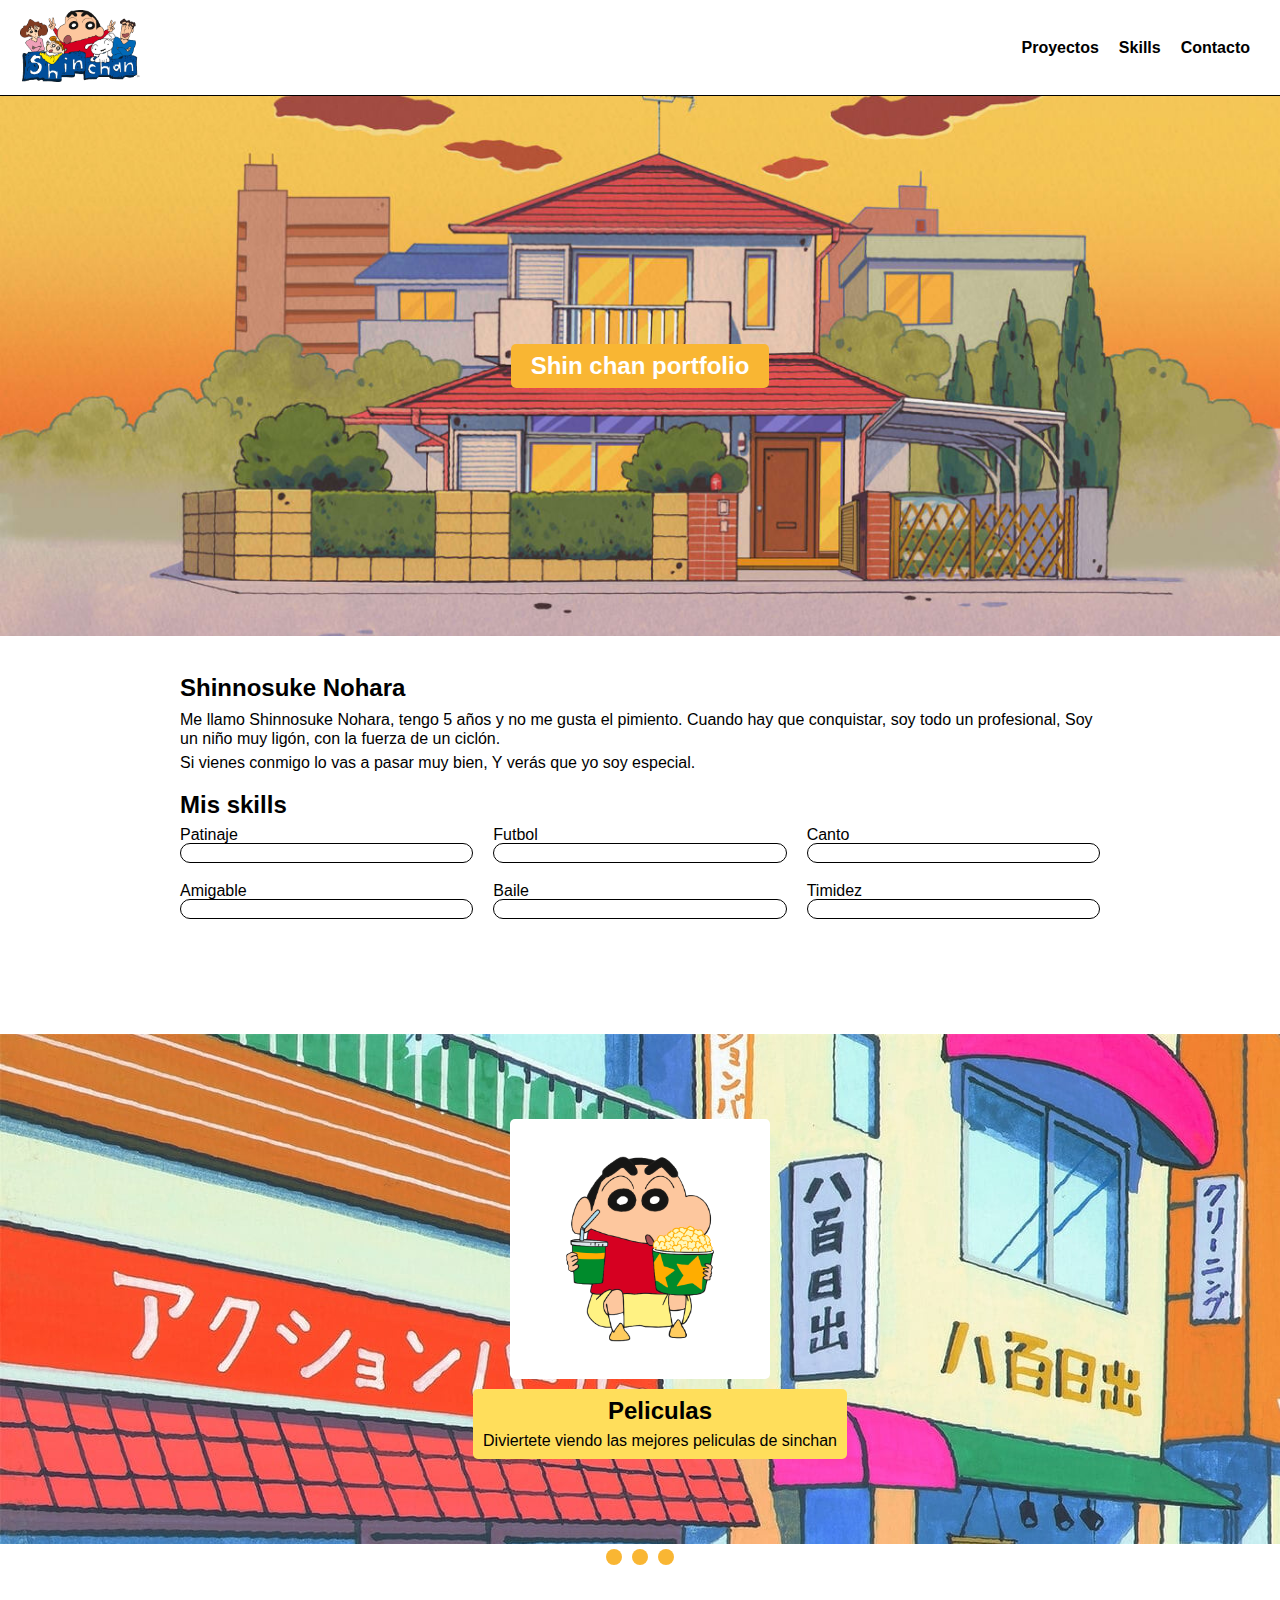
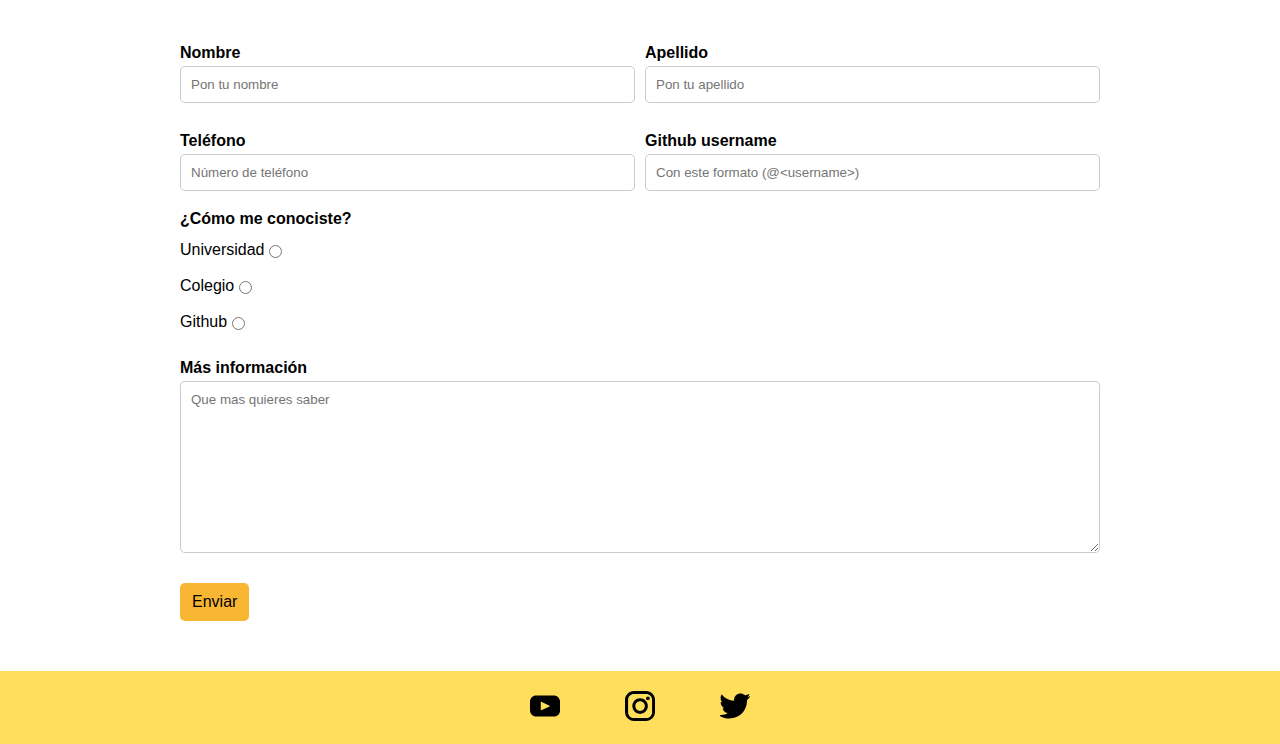
<file: index.html>
<!DOCTYPE html>
<html lang="es">
<head>
  <meta charset="UTF-8">
  <meta http-equiv="X-UA-Compatible" content="IE=edge">
  <meta name="viewport" content="width=device-width, initial-scale=1.0">
  <title>Portfolio Shin chan</title>
  <link rel="icon" type="image/x-icon" href="images/favicon-2.ico">
  <meta name="description" content="Shin chan">
  <meta property="og:title" content="Shinnosuke Nohara">
  <meta property="og:description" content="Shinnosuke Nohara, tengo 5 años y no me gusta el pimiento.">
  <meta property="og:image" content="https://keepcodingweb13.github.io/html-css-practica/images/social.png">
  <link rel="preconnect" href="https://fonts.googleapis.com">
  <link rel="preconnect" href="https://fonts.gstatic.com" crossorigin>
  <link href="https://fonts.googleapis.com/css2?family=Source+Sans+Pro:wght@400;700&display=swap" rel="stylesheet">
  <link rel="stylesheet" href="css/reset.css">
  <link rel="stylesheet" href="css/common.css">
  <link rel="stylesheet" href="css/navbar.css">
  <link rel="stylesheet" href="css/header.css">
  <link rel="stylesheet" href="css/form.css">
  <link rel="stylesheet" href="css/skills.css">
  <link rel="stylesheet" href="css/carousel.css">
  <link rel="stylesheet" href="css/footer.css">
</head>
<body>
  <!-- Navbar -->
  <nav class="navbar">
    <div class="image-container">
      <a href="index.html">
        <img src="images/shin-chan-logo.jpg" alt="Shin chan familia">
      </a>
    </div>
    <div class="desktop-menu">
      <ul class="menu">
        <li class="list-item">
          <a href="projects.html">Proyectos</a>
        </li>
        <li class="list-item">
          <a href="#skills">Skills</a>
        </li>
        <li class="list-item">
          <a href="#contacto">Contacto</a>
        </li>
      </ul>
    </div>
    <div class="mobile-menu">
      <label for="hamburger-input">Menu</label>
      <input type="checkbox" id="hamburger-input" class="burger-shower" />
      <label id="hamburger-menu" for="hamburger-input">
        <ul class="menu">
          <li class="list-item">
            <a href="projects.html">Proyectos</a>
          </li>
          <li class="list-item">
            <a href="#skills">Skills</a>
          </li>
          <li class="list-item">
            <a href="#contacto">Contacto</a>
          </li>
        </ul>
        <div class="overlay"></div>
      </label>
    </div>
  </nav>
  <!-- Header -->
  <header class="header">
    <picture class="img-container">
      <img
        sizes="(max-width: 1400px) 100vw, 1400px"
        srcset="
          images/header/bg-shinchan_jt8dwx_c_scale,w_200.jpg 200w,
          images/header/bg-shinchan_jt8dwx_c_scale,w_518.jpg 518w,
          images/header/bg-shinchan_jt8dwx_c_scale,w_734.jpg 734w,
          images/header/bg-shinchan_jt8dwx_c_scale,w_904.jpg 904w,
          images/header/bg-shinchan_jt8dwx_c_scale,w_1050.jpg 1050w,
          images/header/bg-shinchan_jt8dwx_c_scale,w_1243.jpg 1243w,
          images/header/bg-shinchan_jt8dwx_c_scale,w_1397.jpg 1397w,
          images/header/bg-shinchan_jt8dwx_c_scale,w_1394.jpg 1394w,
          images/header/bg-shinchan_jt8dwx_c_scale,w_1400.jpg 1400w"
        src="images/header/bg-shinchan_jt8dwx_c_scale,w_1400.jpg"
        alt=""
      >
    </picture>
    <div class="text-content">
      <h1>Shin chan portfolio</h1>
    </div>
  </header>
  <!-- End header -->
  <!-- End Navbar -->
  <main class="main-content">
    <section class="introduction">
      <h2>Shinnosuke Nohara</h2>
      <p>Me llamo Shinnosuke Nohara, tengo 5 años y no me gusta el pimiento. Cuando hay que conquistar, soy todo un profesional,
        Soy un niño muy ligón, con la fuerza de un ciclón.</p>
      <p>Si vienes conmigo lo vas a pasar muy bien,
        Y verás que yo soy especial.</p>
    </section>
    <section id="skills" class="skills">
      <h2>Mis skills</h2>
      <div class="skill-list">
        <div class="skill">
          Patinaje
          <div class="progress-container">
            <div class="progress-bar animate-progress-bar w-75"></div>
          </div>
        </div>
        <div class="skill">
          Futbol
          <div class="progress-container">
            <div class="progress-bar animate-progress-bar w-50"></div>
          </div>
        </div>
        <div class="skill">
          Canto
          <div class="progress-container">
            <div class="progress-bar animate-progress-bar w-50"></div>
          </div>
        </div>
        <div class="skill">
          Amigable
          <div class="progress-container">
            <div class="progress-bar animate-progress-bar w-100"></div>
          </div>
        </div>
        <div class="skill">
          Baile
          <div class="progress-container">
            <div class="progress-bar animate-progress-bar w-100"></div>
          </div>
        </div>
        <div class="skill">
          Timidez
          <div class="progress-container">
            <div class="progress-bar animate-progress-bar w-15"></div>
          </div>
        </div>
      </div>
    </section>
  </main>
  <!-- Carousel -->
  <section class="carousel-container">
    <div class="carousel-slides">
      <div class="slide" id="slide1">
        <article>
          <img src="images/carousel/peliculas-shin-chan.jpg" alt="Peliculas shin chan">
          <a href="https://shinchan.lukinternacional.com/es/24-peliculas-shin-chan" target="_blank" rel="noopener noreferrer">
            <div class="text-content main-bg">
              <h3>Peliculas</h3>
              <p>Diviertete viendo las mejores peliculas de sinchan</p>
            </div>
          </a>
        </article>
      </div>
      <div class="slide" id="slide2">
        <article class="yard-bg">
          <img src="images/carousel/figuras-y-peluches-shin-chan.jpg" alt="Peliculas shin chan">
          <a href="https://shinchan.lukinternacional.com/es/27-figuras-y-peluches-shin-chan" target="_blank" rel="noopener noreferrer">
            <div class="text-content main-bg">
              <h3>Figuras</h3>
              <p>Compra tus figuras favoritas de shin chan</p>
            </div>
          </a>
        </article>
      </div>
      <div class="slide" id="slide3">
        <article>
          <img src="images/carousel/complementos.jpg" alt="Peliculas shin chan">
          <a href="https://shinchan.lukinternacional.com/es/26-complementos" target="_blank" rel="noopener noreferrer">
            <div class="text-content main-bg">
              <h3>Complementos</h3>
              <p>Lo mejores complementos de sinchan</p>
            </div>
          </a>
        </article>
      </div>
    </div>
    <div class="carousel-links">
      <a class="carousel-dot" href="#slide1"></a>
      <a class="carousel-dot" href="#slide2"></a>
      <a class="carousel-dot" href="#slide3"></a>
    </div>
  </section>
  <!-- End Carousel -->
  <form class="form-container" action="/contact" method="post">
    <div class="input-text-group">
      <div class="form-group">
        <label class="text-label" for="name">Nombre</label>
        <input required type="text" id="name" name="name" placeholder="Pon tu nombre">
      </div>
      <div class="form-group">
        <label class="text-label" for="surname">Apellido</label>
        <input placeholder="Pon tu apellido" required type="text" name="text" id="surname">
      </div>
      <div class="form-group">
        <label class="text-label" for="phone">Teléfono</label>
        <input
          required
          placeholder="Número de teléfono"
          id="phone"
          type="tel"
          name="phone"
          pattern="[0-9]+"
        >
      </div>
      <div class="form-group">
        <label class="text-label" for="githubTag">Github username</label>
        <input
          required
          id="githubTag"
          type="text"
          name="githubTag"
          pattern="^@[^\s]+"
          placeholder="Con este formato (@<username>)"
        >
      </div>
    </div>
    <div class="form-group">
      <p class="text-label">¿Cómo me conociste?</p>
      <div class="radio-group">
        <label for="university">Universidad</label>
        <input required type="radio" name="contact" id="university" value="university">
      </div>
      <div class="radio-group">
        <label for="school">Colegio</label>
        <input required type="radio" name="contact" id="school" value="school">
      </div>
      <div class="radio-group">
        <label for="github">Github</label>
        <input required type="radio" name="contact" id="github" value="github">
      </div>
    </div>

    <div class="form-group">
      <label class="text-label" for="moreInfo">Más información</label>
      <textarea required name="moreInfo" id="moreInfo" maxlength="180" placeholder="Que mas quieres saber" cols="30" rows="10"></textarea>
    </div>
    <div>
      <button class="btn" type="submit">Enviar</button>
    </div>
  </form>
  <!-- Footer -->
  <footer id="contacto" class="footer main-bg">
    <div class="rrss">
      <a class="link" href="https://www.youtube.com/shinchan" target="_blank" rel="noopener noreferrer">
        <svg class="youtube" stroke="none" viewBox="0 0 32 32">
          <path d="M25.3 4.7H6.7C2.9 4.7 0 7.6 0 11.3v9.3c0 3.7 2.9 6.7 6.7 6.7h18.7c3.7 0 6.7-2.9 6.7-6.7v-9.3c-.1-3.7-3-6.6-6.8-6.6zm-4.5 11.7L12 20.5c-.3.1-.5 0-.5-.3v-8.5c0-.3.3-.4.5-.3l8.8 4.4c.3.2.3.5 0 .6z"></path>
        </svg>
      </a>
      <a class="link" href="https://www.instagram.com/shinchan_es_oficial/" target="_blank" rel="noopener noreferrer">
        <svg class="instagram" stroke="none" viewBox="0 0 32 32">
          <path d="M22.6 0h-13C4.3 0 0 4.3 0 9.5v13C0 27.7 4.3 32 9.5 32h13c5.2 0 9.5-4.3 9.5-9.5v-13c.1-5.2-4.2-9.5-9.4-9.5zm6.3 22.6c0 3.5-2.8 6.3-6.3 6.3h-13c-3.5 0-6.3-2.8-6.3-6.3V9.5c0-3.5 2.8-6.3 6.3-6.3h13c3.5 0 6.3 2.8 6.3 6.3v13.1z"></path>
          <path d="M16.1 7.8c-4.6 0-8.3 3.7-8.3 8.3s3.7 8.3 8.3 8.3 8.3-3.7 8.3-8.3-3.8-8.3-8.3-8.3zm0 13.4c-2.8 0-5.1-2.3-5.1-5.1s2.3-5.1 5.1-5.1 5.1 2.3 5.1 5.1-2.3 5.1-5.1 5.1z"></path><circle cx="24.4" cy="7.8" r="2"></circle>
        </svg>
      </a>
      <a class="link" href="https://twitter.com/shinchan_es_" target="_blank" rel="noopener noreferrer">
        <svg class="fill-current text-black hover:text-primary-500 w-5 h-5 twitter" stroke="none" viewBox="0 0 32 32">
          <path d="M31.6 5.7c-.7.3-1.5.5-2.3.8.8-.8 1.5-1.7 1.9-2.9.1-.3-.3-.5-.5-.4-1.1.7-2.1 1.1-3.3 1.3H27c-.3 0-.4-.1-.5-.3-1.3-.9-2.9-1.6-4.7-1.6-.7 0-1.5.1-2.1.4-2.3.7-4 2.5-4.5 4.8-.3.8-.3 1.7-.1 2.5v.1l-.1.1C9.8 10.2 5.3 7.8 2.1 4c-.1-.2-.4-.2-.5.1C.9 5 .7 6.2.7 7.6c0 1.9.8 3.6 2 4.9-.5-.3-1.1-.4-1.5-.7-.3-.1-.5 0-.5.3 0 2.8 1.6 5.2 4 6.4h-.2c-.4 0-.8 0-1.2-.1-.3 0-.5.3-.4.4.8 2.5 2.9 4.4 5.5 4.8-2.1 1.5-4.5 2.1-7.1 2.1H.5c-.3 0-.4.1-.5.4 0 .3 0 .5.3.7 2.8 1.6 6.2 2.5 9.5 2.5 2.9 0 5.6-.5 8.2-1.7 2.3-1.1 4.3-2.5 6-4.4 1.6-1.7 2.8-3.9 3.6-6.2.8-2.1 1.2-4.5 1.2-6.7v-.1c0-.4.1-.7.4-.9 1.1-.8 2-1.9 2.8-3.1.1-.2-.2-.6-.4-.5z"></path>
        </svg>
      </a>
    </div>
  </footer>
  <!-- End Footer -->
</body>
</html>
</file>
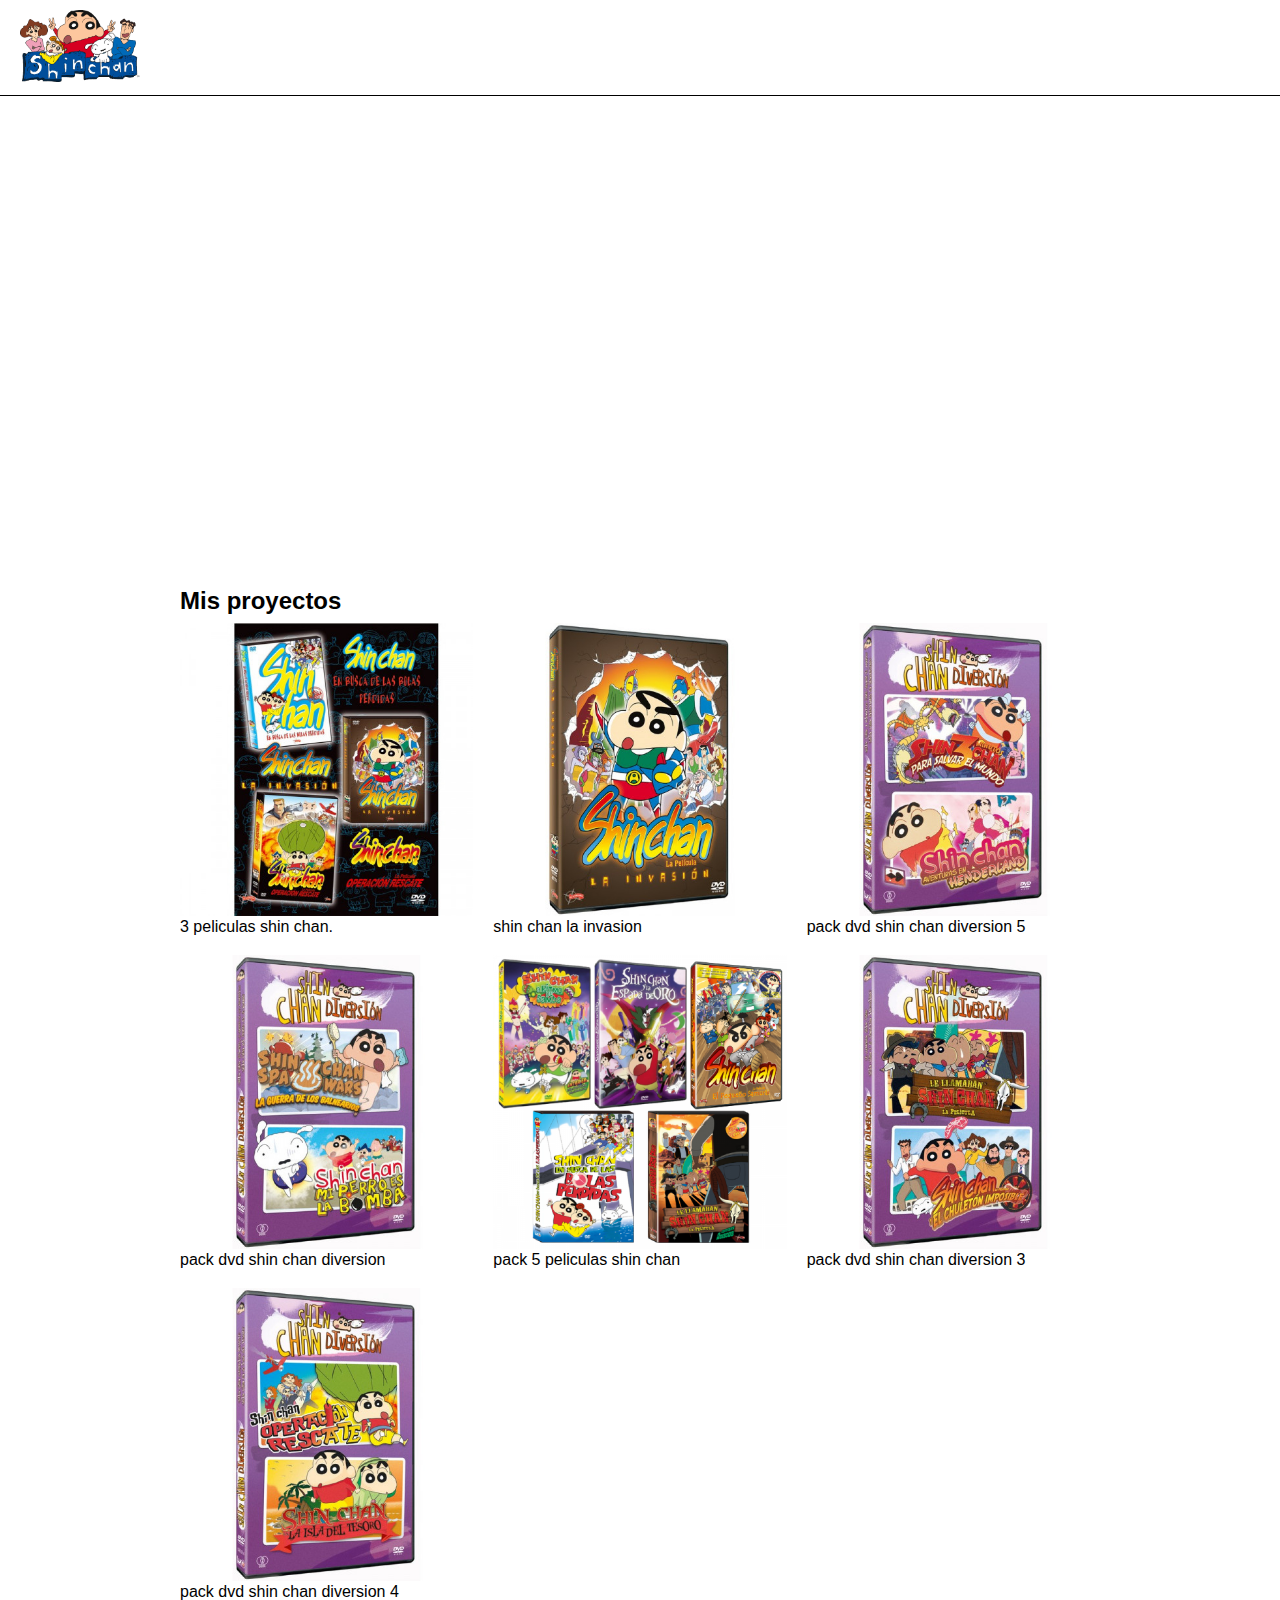
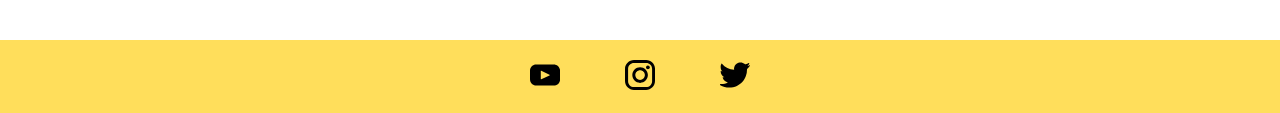
<file: projects.html>
<!DOCTYPE html>
<html lang="es">
<head>
  <meta charset="UTF-8">
  <meta http-equiv="X-UA-Compatible" content="IE=edge">
  <meta name="viewport" content="width=device-width, initial-scale=1.0">
  <title>Shin chan | mis proyectos</title>
  <meta name="description" content="Mis proyectos">
  <meta property="og:title" content="Mis proyectos">
  <meta property="og:description" content="Listado de peliculas de shin chan">
  <meta property="og:image" content="https://keepcodingweb13.github.io/html-css-practica/images/social.png">
  <link rel="preconnect" href="https://fonts.googleapis.com">
  <link rel="preconnect" href="https://fonts.gstatic.com" crossorigin>
  <link href="https://fonts.googleapis.com/css2?family=Source+Sans+Pro:wght@400;700&display=swap" rel="stylesheet">
  <link rel="stylesheet" href="css/reset.css">
  <link rel="stylesheet" href="css/common.css">
  <link rel="stylesheet" href="css/navbar.css">
  <link rel="stylesheet" href="css/projects.css">
  <link rel="stylesheet" href="css/footer.css">
</head>
<body>
  <!-- Navbar -->
  <nav class="navbar">
    <div class="image-container">
      <a href="index.html">
        <img src="images/shin-chan-logo.jpg" alt="Shin chan familia">
      </a>
    </div>
  </nav>
  <!-- End Navbar -->
  <main class="main-content">
    <section class="header-video">
      <iframe src="https://www.youtube.com/embed/a0XV5Gcdqxs" title="YouTube video player" frameborder="0" allow="accelerometer; autoplay; clipboard-write; encrypted-media; gyroscope; picture-in-picture" allowfullscreen></iframe>
    </section>
    <h1 class="project-title">Mis proyectos</h1>
    <section class="projects" id="projects">
    </section>
  </main>


  <footer id="contacto" class="footer main-bg">
    <div class="rrss">
      <a class="link" href="https://www.youtube.com/shinchan" target="_blank" rel="noopener noreferrer">
        <svg class="youtube" stroke="none" viewBox="0 0 32 32">
          <path d="M25.3 4.7H6.7C2.9 4.7 0 7.6 0 11.3v9.3c0 3.7 2.9 6.7 6.7 6.7h18.7c3.7 0 6.7-2.9 6.7-6.7v-9.3c-.1-3.7-3-6.6-6.8-6.6zm-4.5 11.7L12 20.5c-.3.1-.5 0-.5-.3v-8.5c0-.3.3-.4.5-.3l8.8 4.4c.3.2.3.5 0 .6z"></path>
        </svg>
      </a>
      <a class="link" href="https://www.instagram.com/shinchan_es_oficial/" target="_blank" rel="noopener noreferrer">
        <svg class="instagram" stroke="none" viewBox="0 0 32 32">
          <path d="M22.6 0h-13C4.3 0 0 4.3 0 9.5v13C0 27.7 4.3 32 9.5 32h13c5.2 0 9.5-4.3 9.5-9.5v-13c.1-5.2-4.2-9.5-9.4-9.5zm6.3 22.6c0 3.5-2.8 6.3-6.3 6.3h-13c-3.5 0-6.3-2.8-6.3-6.3V9.5c0-3.5 2.8-6.3 6.3-6.3h13c3.5 0 6.3 2.8 6.3 6.3v13.1z"></path>
          <path d="M16.1 7.8c-4.6 0-8.3 3.7-8.3 8.3s3.7 8.3 8.3 8.3 8.3-3.7 8.3-8.3-3.8-8.3-8.3-8.3zm0 13.4c-2.8 0-5.1-2.3-5.1-5.1s2.3-5.1 5.1-5.1 5.1 2.3 5.1 5.1-2.3 5.1-5.1 5.1z"></path><circle cx="24.4" cy="7.8" r="2"></circle>
        </svg>
      </a>
      <a class="link" href="https://twitter.com/shinchan_es_" target="_blank" rel="noopener noreferrer">
        <svg class="fill-current text-black hover:text-primary-500 w-5 h-5 twitter" stroke="none" viewBox="0 0 32 32">
          <path d="M31.6 5.7c-.7.3-1.5.5-2.3.8.8-.8 1.5-1.7 1.9-2.9.1-.3-.3-.5-.5-.4-1.1.7-2.1 1.1-3.3 1.3H27c-.3 0-.4-.1-.5-.3-1.3-.9-2.9-1.6-4.7-1.6-.7 0-1.5.1-2.1.4-2.3.7-4 2.5-4.5 4.8-.3.8-.3 1.7-.1 2.5v.1l-.1.1C9.8 10.2 5.3 7.8 2.1 4c-.1-.2-.4-.2-.5.1C.9 5 .7 6.2.7 7.6c0 1.9.8 3.6 2 4.9-.5-.3-1.1-.4-1.5-.7-.3-.1-.5 0-.5.3 0 2.8 1.6 5.2 4 6.4h-.2c-.4 0-.8 0-1.2-.1-.3 0-.5.3-.4.4.8 2.5 2.9 4.4 5.5 4.8-2.1 1.5-4.5 2.1-7.1 2.1H.5c-.3 0-.4.1-.5.4 0 .3 0 .5.3.7 2.8 1.6 6.2 2.5 9.5 2.5 2.9 0 5.6-.5 8.2-1.7 2.3-1.1 4.3-2.5 6-4.4 1.6-1.7 2.8-3.9 3.6-6.2.8-2.1 1.2-4.5 1.2-6.7v-.1c0-.4.1-.7.4-.9 1.1-.8 2-1.9 2.8-3.1.1-.2-.2-.6-.4-.5z"></path>
        </svg>
      </a>
    </div>
  </footer>
 
  <script type="module" src="./index.js"></script>

</body>
</html>
</file>
<file: css/common.css>
:root {
  --bg-color: #fff;
  --main-brand-color: #F9B633;
  --main-brand-color-light: #FFDE5B;
  --secondary-brand-color: #D60021;
  --secondary-brand-color-light: #DC2626;
  --border-color: #000;
  --main-text-color: #000;
  --secondary-bg-light-color: #6B7280;
  --main-text-hover-color: #4B5563;
  --secondary-text-color: #FFF;
  --main-font-family: 'Raleway', sans-serif;
  font-family: 'Raleway', sans-serif;
}

textarea::placeholder {
  font-family: var(--main-font-family);
}
input::placeholder {
  font-family: var(--main-font-family);
}

.main-bg {
  background-color: var(--main-brand-color-light);
  color: var(--main-text-color);
}

.main-content, .form-container {
  width: 90%;
  margin: 40px auto;
  max-width: 920px;
}
</file>
<file: css/navbar.css>
/* --- navbar --- */
.navbar {
  padding: 10px 20px;
  position: sticky;
  top: 0;
  right: 0;
  left: 0;
  display: flex;
  justify-content: space-between;
  align-items: center;
  min-height: 75px;
  border-bottom: 1px solid var(--border-color);
  background-color: var(--bg-color);
  z-index: 1;
}

.navbar .image-container {
  width: 30%;
  max-width: 120px;
}

.navbar .image-container img {
  width: 100%;
}

.overlay {
  position: fixed;
  top: 0;
  bottom: 0;
  left: 0;
  right: 0;
  opacity: 0;
  visibility: hidden;
  transition: opacity .35s;
  overflow: hidden;
  background: var(--border-color);
  z-index: 0;
}
.desktop-menu {
  display: none;
}

.menu {
  position: fixed;
  top: 0;
  bottom: 0;
  width: 150px;
  right: -150px;
  background-color: var(--bg-color);
  transition: right .15s linear;
  z-index: 1;
}

.menu li {
  padding: 10px;
}

#hamburger-input {
  visibility: hidden;
}

#hamburger-input:checked + #hamburger-menu .menu {
  right: 0;
}

#hamburger-input:checked + #hamburger-menu .overlay{
  visibility: visible;
  opacity: 0.4;
}

.menu .list-item > a {
  text-decoration: none;
  font-weight: 700;
  color: var(--main-text-color);
  transition: color .3s linear;
}

/* Tablet screen */
@media screen and (min-width: 768px) {
  .mobile-menu {
    display: none;
  }
  .desktop-menu {
    display: block;
  }
  .desktop-menu .menu {
    position: relative;
    width: auto;
    right: auto;
    display: flex;
  }
  .menu .list-item {
    padding: 0 10px;
  }
  .menu .list-item > a {
    cursor: pointer;
  }
  .menu .list-item > a:hover {
    color: var(--main-text-hover-color);
  }
}
</file>
<file: css/header.css>
.header {
  position: relative;
  width: 100%;
  height: 30vh;
  margin-bottom: 20px;
}

.header .img-container {
  position: absolute;
  top: 0;
  bottom: 0;
  left: 0;
  right: 0;
  height: 100%;
}

.header .img-container img {
  width: 100%;
  object-fit: cover;
  height: 100%;
}

.header .text-content {
  position: absolute;
  top: 0;
  bottom: 0;
  left: 0;
  right: 0;
  display: flex;
  justify-content: center;
  align-items: center;
}

.header .text-content h1 {
  color: var(--secondary-text-color);
  background-color: var(--main-brand-color);
  padding: 10px 20px;
  border-radius: 5px;
  font-size: 1.5rem;
  font-weight: 700;
}

@media screen and (min-width: 768px) {
  .header {
    height: 60vh;
  }
}
</file>
<file: css/form.css>
.form-container {
  display: flex;
  flex-direction: column;
}

.form-group {
  display: flex;
  flex-direction: column;
  margin-bottom: 20px;
}

.input-text-group {
  display: grid;
  grid-template-columns: 1fr;
  gap: 10px;
}

.form-group .text-label {
  margin-bottom: 5px;
  font-weight: 700;
}

.form-group .radio-group {
  display: flex;
  margin: 10px 0;
}

.form-group input,
.form-container textarea {
  border-radius: 5px;
  padding: 10px;
  border: 1px solid rgba(0, 0, 0, 0.2);
}

.btn {
  border: none;
  border-radius: 5px;
  padding: 10px 12px;
  font-size: 1rem;
  cursor: pointer;
  margin: 10px 0;
  background-color: var(--main-brand-color);
  transition: background-color .3s linear;
}

@media screen and (min-width: 768px) {
  .input-text-group {
    grid-template-columns: repeat(2, 1fr);
  }
  .btn:hover {
    background-color: var(--main-brand-color-light);
  }
}
</file>
<file: css/skills.css>
.introduction, .skills {
  margin: 20px 0;
}

.introduction h2,
.skills h2 {
  font-size: 1.5rem;
  margin-bottom: 10px;
  font-weight: 700;
}

.introduction p {
  font-size: 1rem;
  margin-bottom: 5px;
  line-height: 1.2;
}

.progress-container {
  border: 1px solid var(--border-color);
  width: 100%;
  height: 20px;
  border-radius: 10px;
  display: flex;
  align-items: center;
  padding: 2.5px;
}

.skill-list {
  display: grid;
  grid-template-columns: 1fr;
  gap: 20px;
}

.skill-list .skill {
  width: 100%;
}

.progress-container .progress-bar {
  background-color: var(--secondary-brand-color);
  height: 100%;
  border-radius: 10px;
}

.animate-progress-bar {
	animation: increaseProgressBar 1.5s forwards;
}

.w-100 {
  max-width: 100%;
}

.w-50 {
  max-width: 50%;
}

.w-75 {
  max-width: 75%;
}

.w-15 {
  max-width: 15%;
}

@keyframes increaseProgressBar {
	0% {
		width: 0%;
		opacity: 0.8;
	}
	50% {
		opacity: 1;
	}
	100% {
		width: 100%;
	}
}

@media screen and (min-width: 768px) {
  .skill-list {
    grid-template-columns: repeat(3, 1fr);
  }
}
</file>
<file: css/carousel.css>
.carousel-container {
  margin-bottom: 75px;
}

.carousel-links {
  display: flex;
  justify-content: center;
}

.carousel-dot {
  background-color: var(--main-brand-color);
  width: 16px;
  height: 16px;
  display: block;
  border-radius: 50%;
  margin: 5px;
}

.carousel-slides {
  height: 45vh;
  overflow: hidden;
  scroll-behavior: smooth;
  display: flex;
  flex-direction: column;
  flex-wrap: wrap;
}

.carousel-slides .slide {
  padding-top: 75px;
  width: 100%;
  height: 100%;
  color: var(--secondary-font-color);
}

.carousel-slides .slide article {
  width: 100%;
  height: 100%;
  display: flex;
  align-items: center;
  justify-content: center;
  flex-direction: column;
  padding: 20px;
  background-image: url(../images/carousel/bg-home-categories.jpg);
}

.carousel-slides .slide.yard-bg {
  background-image: url(../images/carousel/bg-home-specials.jpg);
}

.carousel-slides .slide a {
  text-decoration: none;
}

.carousel-slides .slide .text-content {
  padding: 10px;
  text-align: center;
  border-radius: 5px;
}

.carousel-slides .slide .text-content h3 {
  font-size: 1.5rem;
  font-weight: 700;
  margin-bottom: 10px;
}

.carousel-slides .slide .text-content p {
  display: none;
}

.carousel-slides .slide img {
  width: 100%;
  max-width: 160px;
  background-color: var(--bg-color);
  border-radius: 5px;
  margin-bottom: 10px;
}

@media screen and (min-width: 768px) {
  .carousel-slides {
    height: 65vh;
  }
  .carousel-slides .slide img {
    max-width: 260px;
  }
  .carousel-slides .slide {
    flex-direction: row;
    justify-content: center;
  }
  .carousel-slides .slide .text-content p {
    display: block;
  }
  .carousel-slides .slide .text-content {
    margin-left: 40px;
  }
}
</file>
<file: css/footer.css>
.footer {
  margin-top: auto;
  text-align: center;
  padding: 20px;
  font-size: 1rem;
}

.rrss {
  width: 60%;
  max-width: 220px;
  margin: 0 auto;
  display: flex;
  justify-content: space-between;
}

.footer .link svg {
  max-width: 30px;
}

.footer svg {
  width: 100%;
  transition: fill .3s linear;
}

@media screen and (min-width: 768px) {
  .footer svg:hover {
    fill: var(--secondary-brand-color);
  }
}
</file>
<file: css/projects.css>
.header-video iframe {
  width: 100%;
  min-height: 50vh;
}

.project-title {
  font-size: 1.5rem;
  margin-bottom: 10px;
  font-weight: 700;
}

.projects {
  display: grid;
  grid-template-columns: repeat(2, 1fr);
  gap: 20px;
  transition: all .3s linear;
}

.projects .project-item .img-container {
  width: 100%;
  border-radius: 5px;
}

.projects .project-item .img-container img {
  width: 100%;
}

@media screen and (min-width: 768px) {
  .projects {
    grid-template-columns: repeat(3, 1fr);
  }
}
</file>
